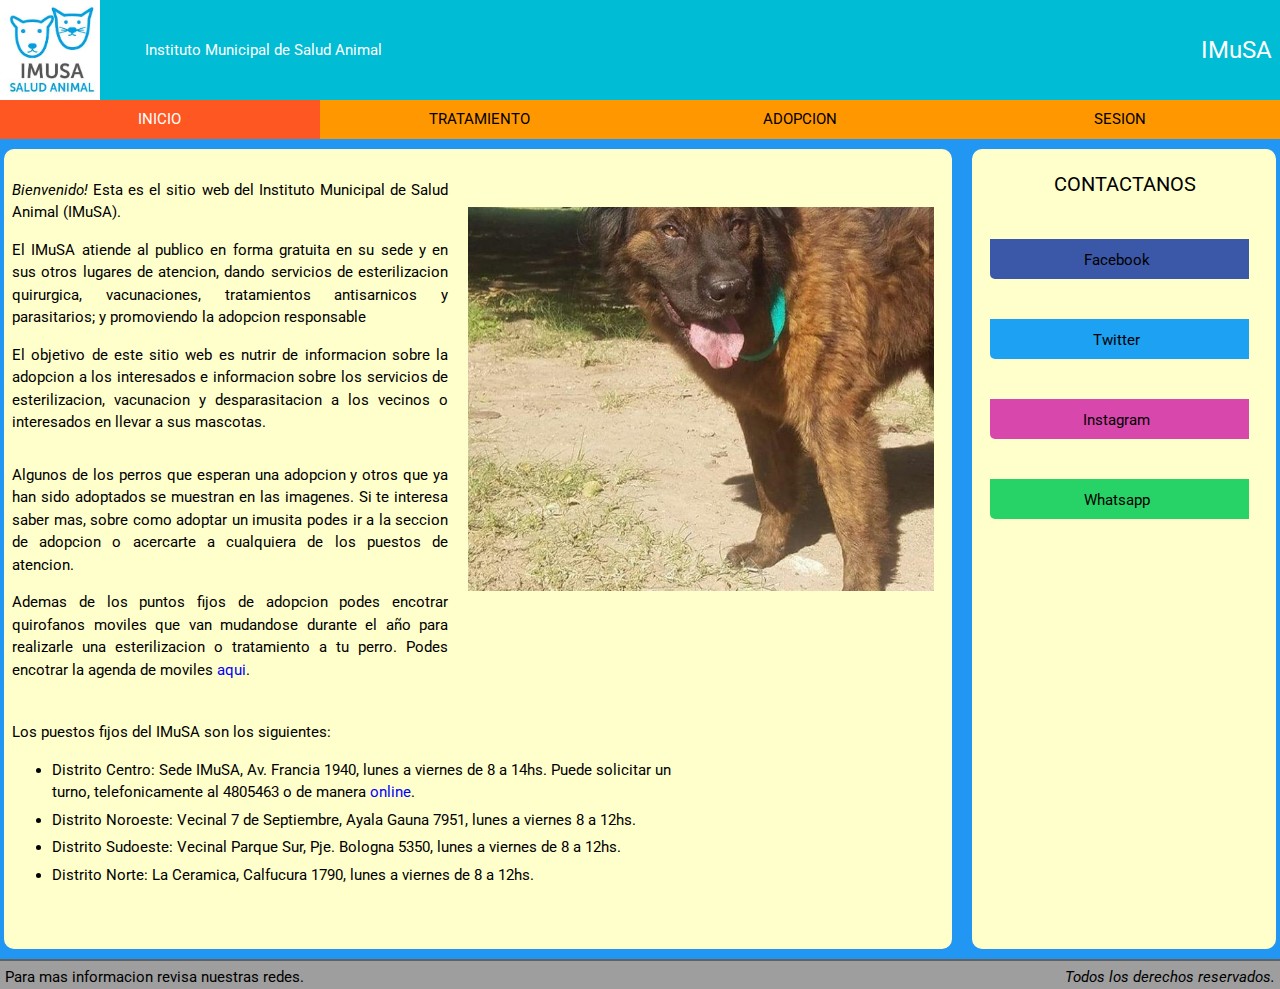
<file: index.html>
<!DOCTYPE html>
<html>

<head>
    <meta charset="UTF-8">
    <title>IMuSA Sitio Web</title>
    <link rel="stylesheet" href="https://fonts.googleapis.com/css?family=Roboto">
    <link rel="stylesheet" href="css/w3.css">
    <link rel="stylesheet" href="css/document.css">
    <link rel="stylesheet" href="css/nav.css">
    <script type="text/javascript" src="js/jquery-3.3.1.min.js"></script>
    <script type="text/javascript" src="js/sticky_nav.js"></script>
    <link rel="shortcut icon" href="img/logo.ico"/>
</head>

<body class="w3-blue">
    <header class="w3-padding-small w3-section w3-row header-container w3-cyan w3-text-white">
        <div class="w3-row" style="width:10%; min-width:100px">
            <img src="img/logo.jpeg" style="width:100px">
        </div>
        <div class="w3-row" style="width:20%; margin-left: 20px">
            Instituto Municipal de Salud Animal
        </div>
        <div class="w3-row" style="width:50%"></div>
        <div class="w3-row w3-xlarge w3-right-align" style="width:20%">
            IMuSA
        </div>
    </header>

    <nav id="navbar" class="w3-container w3-row" style="padding:0px">
        <button class="nav-item w3-btn w3-orange w3-hover-deep-orange w3-quarter" class="center-item">
            INICIO
        </button>
        <button onclick="location.href='html/tratamiento.html'"
            class="nav-item w3-btn w3-orange w3-hover-deep-orange w3-quarter" class="center-item">
            TRATAMIENTO
        </button>
        <button onclick="location.href='html/adopcion.html'"
            class="nav-item w3-btn w3-orange w3-hover-deep-orange w3-quarter" class="center-item">
            ADOPCION
        </button>
        <button onclick="location.href='php/sesion.php'"
            class="nav-item w3-btn w3-orange w3-hover-deep-orange w3-quarter">
            SESION
        </button>
    </nav>

    <div class="w3-container index-content" style="display:flex">
        <section class="w3-row-padding w3-pale-yellow" style="width: 75% !important">
            <div class="img-holder" style="height:60%; display:flex; align-items:center">
                <div class="slider" style="height:80%">
                    <ul>
                        <li>
                            <img src="./img/img07.jpg" alt="" class="w3-image">
                        </li>
                        <li>
                            <img src="./img/img08.jpg" alt="" class="w3-image">
                        </li>
                        <li>
                            <img src="./img/img10.jpg" alt="" class="w3-image">
                        </li>
                        <li>
                            <img src="./img/img01.jpg" alt="" class="w3-image">
                        </li>
                    </ul>
                </div>
            </div>
            <p style="margin-top: 30px">
                <i>Bienvenido!</i> Esta es el sitio web del Instituto Municipal de Salud Animal (IMuSA).
            </p>

            <p>
                El IMuSA atiende al publico en forma gratuita en su sede y en sus otros lugares de atencion, dando
                servicios de esterilizacion quirurgica, vacunaciones, tratamientos antisarnicos y parasitarios; y
                promoviendo la adopcion responsable
            </p>

            <p>
                El objetivo de este sitio web es nutrir de informacion sobre la adopcion a los interesados e informacion
                sobre los servicios de esterilizacion, vacunacion y desparasitacion a los vecinos o interesados en
                llevar
                a sus mascotas.
            </p>

            <p style="margin-top: 30px">
                Algunos de los perros que esperan una adopcion y otros que ya han sido adoptados se muestran
                en las imagenes. Si te interesa saber mas, sobre como adoptar un imusita podes ir a la seccion
                de adopcion o acercarte a cualquiera de los puestos de atencion.
            </p>

            <p>
                Ademas de los puntos fijos de adopcion podes encotrar quirofanos moviles que van mudandose durante
                el año para realizarle una esterilizacion o tratamiento a tu perro. Podes encotrar la agenda de moviles
                <a href="https://www.rosario.gob.ar/web/servicios/salud-animal/
        				esterilizacion-de-perros-y-gatos#agenda" style="text-decoration: normal;
        				color: blue">aqui</a>.
            </p>

            <p style="margin-top: 40px;">
                Los puestos fijos del IMuSA son los siguientes:
            </p>
            <ul class="puestos">
                <li>
                    Distrito Centro: Sede IMuSA, Av. Francia 1940, lunes a viernes de 8 a 14hs. Puede
                    solicitar un turno, telefonicamente al 4805463 o de manera
                    <a href="https://www.rosario.gob.ar/web/servicios/salud-animal/
        						esterilizacion-de-perros-y-gatos#turnos" style="text-decoration: normal;
        						color: blue">online</a>.
                </li>
                <li>
                    Distrito Noroeste: Vecinal 7 de Septiembre, Ayala Gauna 7951, lunes a viernes 8 a 12hs.
                </li>
                <li>
                    Distrito Sudoeste: Vecinal Parque Sur, Pje. Bologna 5350, lunes a viernes de 8 a 12hs.
                </li>
                <li>
                    Distrito Norte: La Ceramica, Calfucura 1790, lunes a viernes de 8 a 12hs.
                </li>
            </ul>
        </section>

        <aside class="w3-row-padding w3-pale-yellow" style="width: 24% !important; height: auto; margin-left:20px">
            <div class="link-box" style="font-size: 20px; display: flex; align-items: center; justify-content: center">
                CONTACTANOS
            </div>
            <button onclick="location.href='https://www.facebook.com/municipalidadrosario'" id="link-facebook"
                class="link-box w3-btn" style="background-color:#3b57a7">
                Facebook
            </button>
            <button onclick="location.href='https://twitter.com/MuniRosario'" id="link-twitter" class="link-box w3-btn"
                style="background-color:#1da1f2">
                Twitter
            </button>
            <button onclick="location.href='https://bit.ly/insta_munirosario'" id="link-instagram"
                class="link-box w3-btn" style="background-color:#d847ac">
                Instagram
            </button>
            <button onclick="location.href='http://www.youtube.com/Munirosario'" id="link-youtube"
                class="link-box w3-btn" style="background-color: #27d367">
                Whatsapp
            </button>
        </aside>
    </div>

    <footer class="w3-gray w3-border-dark-gray w3-border-top" style="border-width: 2px !important">
        <div style="float:left">Para mas informacion revisa nuestras redes. </div>
        <div style="float:right"><i>Todos los derechos reservados.</i></div>
    </footer>
</body>

</html>
</file>
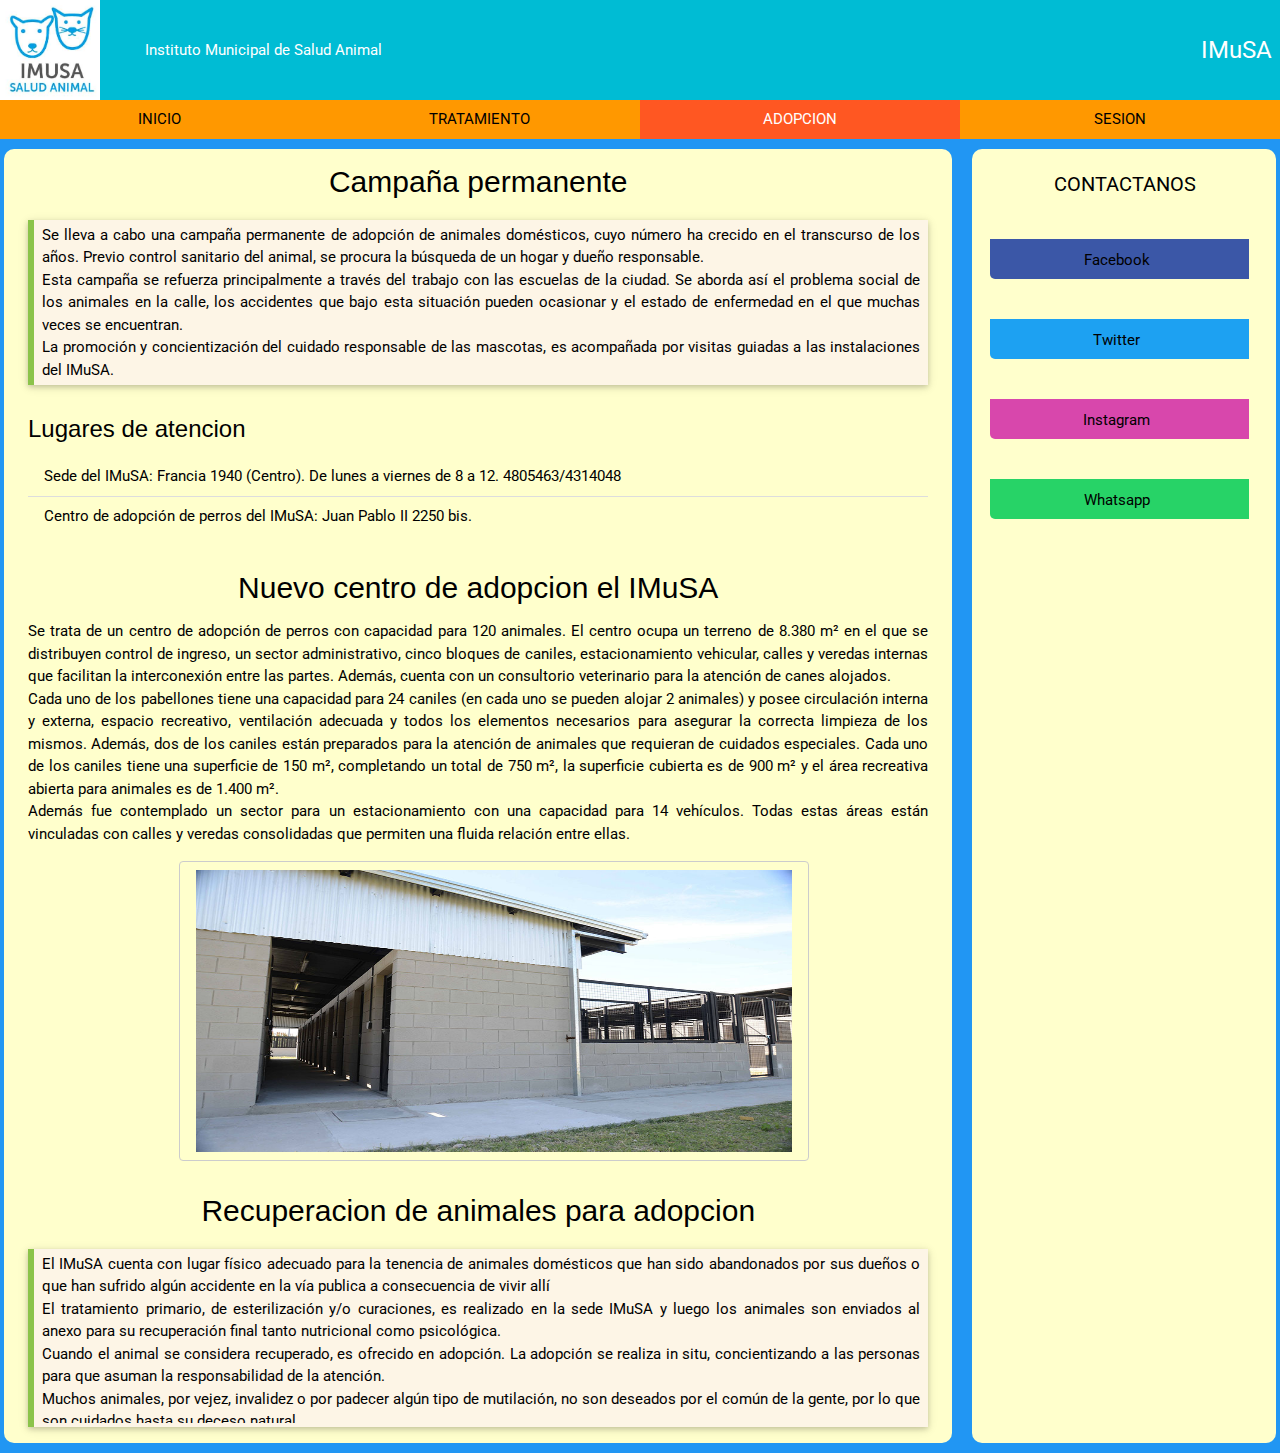
<file: html/adopcion.html>
<!DOCTYPE html>
<html>

<head>
    <meta charset="UTF-8">
    <title>IMuSA Sitio Web</title>
    <link rel="stylesheet" href="https://fonts.googleapis.com/css?family=Roboto">
    <link rel="stylesheet" href="../css/w3.css">
    <link rel="stylesheet" href="../css/document.css">
    <link rel="stylesheet" href="../css/nav.css">
    <script src="../js/jquery-3.3.1.min.js"></script>
    <script src="../js/sticky_nav.js"></script>
    <link rel="shortcut icon" href="../img/logo.ico"/>
</head>

<body class="w3-blue">
    <header class="w3-padding-small w3-section w3-row header-container w3-cyan w3-text-white">
        <div class="w3-row" style="width:10%; min-width:100px">
            <img src="../img/logo.jpeg" style="width:100px">
        </div>
        <div class="w3-row" style="width:20%; margin-left: 20px">
            Instituto Municipal de Salud Animal
        </div>
        <div class="w3-row" style="width:50%"></div>
        <div class="w3-row w3-xlarge w3-right-align" style="width:20%">
            IMuSA
        </div>
    </header>

    <nav id="navbar" class="w3-container w3-row" style="padding:0px">
        <button onclick="location.href='../index.html'"
            class="nav-item w3-btn w3-orange w3-hover-deep-orange w3-quarter" id="inicio" class="center-item">
            INICIO
        </button>
        <button onclick="location.href='tratamiento.html'"
            class="nav-item w3-btn w3-orange w3-hover-deep-orange w3-quarter" id="contacto" class="center-item">
            TRATAMIENTO
        </button>
        <button class="nav-item w3-btn w3-orange w3-hover-deep-orange w3-quarter" id="adopcion" class="center-item">
            ADOPCION
        </button>
        <button onclick="location.href='../php/sesion.php'"
            class="nav-item w3-btn w3-orange w3-hover-deep-orange w3-quarter" id="sesion" class="center-item">
            SESION
        </button>
    </nav>

    <div class="w3-container index-content" style="display:flex">
        <section class="w3-row-padding w3-pale-yellow" style="height:auto !important; width: 75% !important">
            <h2 class="w3-center">Campaña permanente</h2>

            <div class="w3-card w3-leftbar w3-padding-small w3-margin w3-border-light-green w3-sand w3-margin-top"
                style="text-align: justify">
                <div style="max-height: 170px; overflow-y: auto">
                    Se lleva a cabo una campaña permanente de adopción de animales domésticos, cuyo número ha crecido en
                    el
                    transcurso de los años. Previo control sanitario del animal, se procura la búsqueda de un hogar y
                    dueño
                    responsable.
                    <br>
                    Esta campaña se refuerza principalmente a través del trabajo con las escuelas de la ciudad. Se
                    aborda
                    así el
                    problema social de los animales en la calle, los accidentes que bajo esta situación pueden ocasionar
                    y
                    el
                    estado de enfermedad en el que muchas veces se encuentran.
                    <br>
                    La promoción y concientización del cuidado responsable de las mascotas, es acompañada por visitas
                    guiadas a
                    las instalaciones del IMuSA.
                    <br>
                </div>
            </div>

            <div class="w3-container">
                <h3>Lugares de atencion</h3>
                <ul class="w3-ul">
                    <li> Sede del IMuSA: Francia 1940 (Centro). De lunes a viernes de 8 a 12. 4805463/4314048 </li>
                    <li> Centro de adopción de perros del IMuSA: Juan Pablo II 2250 bis. </li>
                </ul>
            </div>

            <h2 class="w3-center" style="margin-top:30px">Nuevo centro de adopcion el IMuSA</h2>
            <div class="w3-container" style="text-align: justify">
                Se trata de un centro de adopción de perros con capacidad para 120 animales. El centro ocupa un terreno
                de 8.380 m² en el que se distribuyen control de ingreso, un sector administrativo, cinco bloques de
                caniles, estacionamiento vehicular, calles y veredas internas que facilitan la interconexión entre las
                partes. Además, cuenta con un consultorio veterinario para la atención de canes alojados.
                <br>
                Cada uno de los pabellones tiene una capacidad para 24 caniles (en cada uno se pueden alojar 2 animales)
                y posee circulación interna y externa, espacio recreativo, ventilación adecuada y todos los elementos
                necesarios para asegurar la correcta limpieza de los mismos. Además, dos de los caniles están preparados
                para la atención de animales que requieran de cuidados especiales. Cada uno de los caniles tiene una
                superficie de 150 m², completando un total de 750 m², la superficie cubierta es de 900 m² y el área
                recreativa abierta para animales es de 1.400 m².
                <br>
                Además fue contemplado un sector para un estacionamiento con una capacidad para 14 vehículos. Todas
                estas áreas están vinculadas con calles y veredas consolidadas que permiten una fluida relación entre
                ellas.
                <br>

                <div class="w3-margin" style="display:flex; justify-content: center; width:100%">
                    <img src="../img/foto_imusa.jpg" class="w3-border w3-padding w3-round
                    " width="70%" height="300px">
                </div>
            </div>

            <h2 class="w3-center">Recuperacion de animales para adopcion</h2>

            <div class="w3-card w3-leftbar w3-padding-small w3-margin w3-border-light-green w3-sand w3-margin-top"
                style="text-align: justify">
                <div style="max-height: 170px; overflow-y: auto">
                    El IMuSA cuenta con lugar físico adecuado para la tenencia de animales domésticos que han sido
                    abandonados por sus dueños o que han sufrido algún accidente en la vía publica a consecuencia de
                    vivir
                    allí
                    <br>
                    El tratamiento primario, de esterilización y/o curaciones, es realizado en la sede IMuSA y luego los
                    animales son enviados al anexo para su recuperación final tanto nutricional como psicológica.
                    <br>
                    Cuando el animal se considera recuperado, es ofrecido en adopción. La adopción se realiza in situ,
                    concientizando a las personas para que asuman la responsabilidad de la atención.
                    <br>
                    Muchos animales, por vejez, invalidez o por padecer algún tipo de mutilación, no son deseados por el
                    común de la gente, por lo que son cuidados hasta su deceso natural.
                    <br>
                    El sector de caniles para perros es elogiado y copiado por otras municipalidades del país por su
                    formato
                    cómodo y amplio tanto para los animales como para el personal que los atiende.
                </div>
            </div>
        </section>

        <aside class="w3-row-padding w3-pale-yellow" style="width: 24% !important; height: auto; margin-left:20px">
            <div class="link-box" style="font-size: 20px; display: flex; align-items: center; justify-content: center">
                CONTACTANOS
            </div>
            <button onclick="location.href='https://www.facebook.com/municipalidadrosario'" class="link-box w3-btn"
                style="background-color:#3b57a7">
                Facebook
            </button>
            <button onclick="location.href='https://twitter.com/MuniRosario'" class="link-box w3-btn"
                style="background-color:#1da1f2">
                Twitter
            </button>
            <button onclick="location.href='https://bit.ly/insta_munirosario'" class="link-box w3-btn"
                style="background-color:#d847ac">
                Instagram
            </button>
            <button onclick="location.href='http://www.youtube.com/Munirosario'" class="link-box w3-btn"
                style="background-color: #27d367">
                Whatsapp
            </button>
        </aside>
    </div>
</body>

</html>
</file>
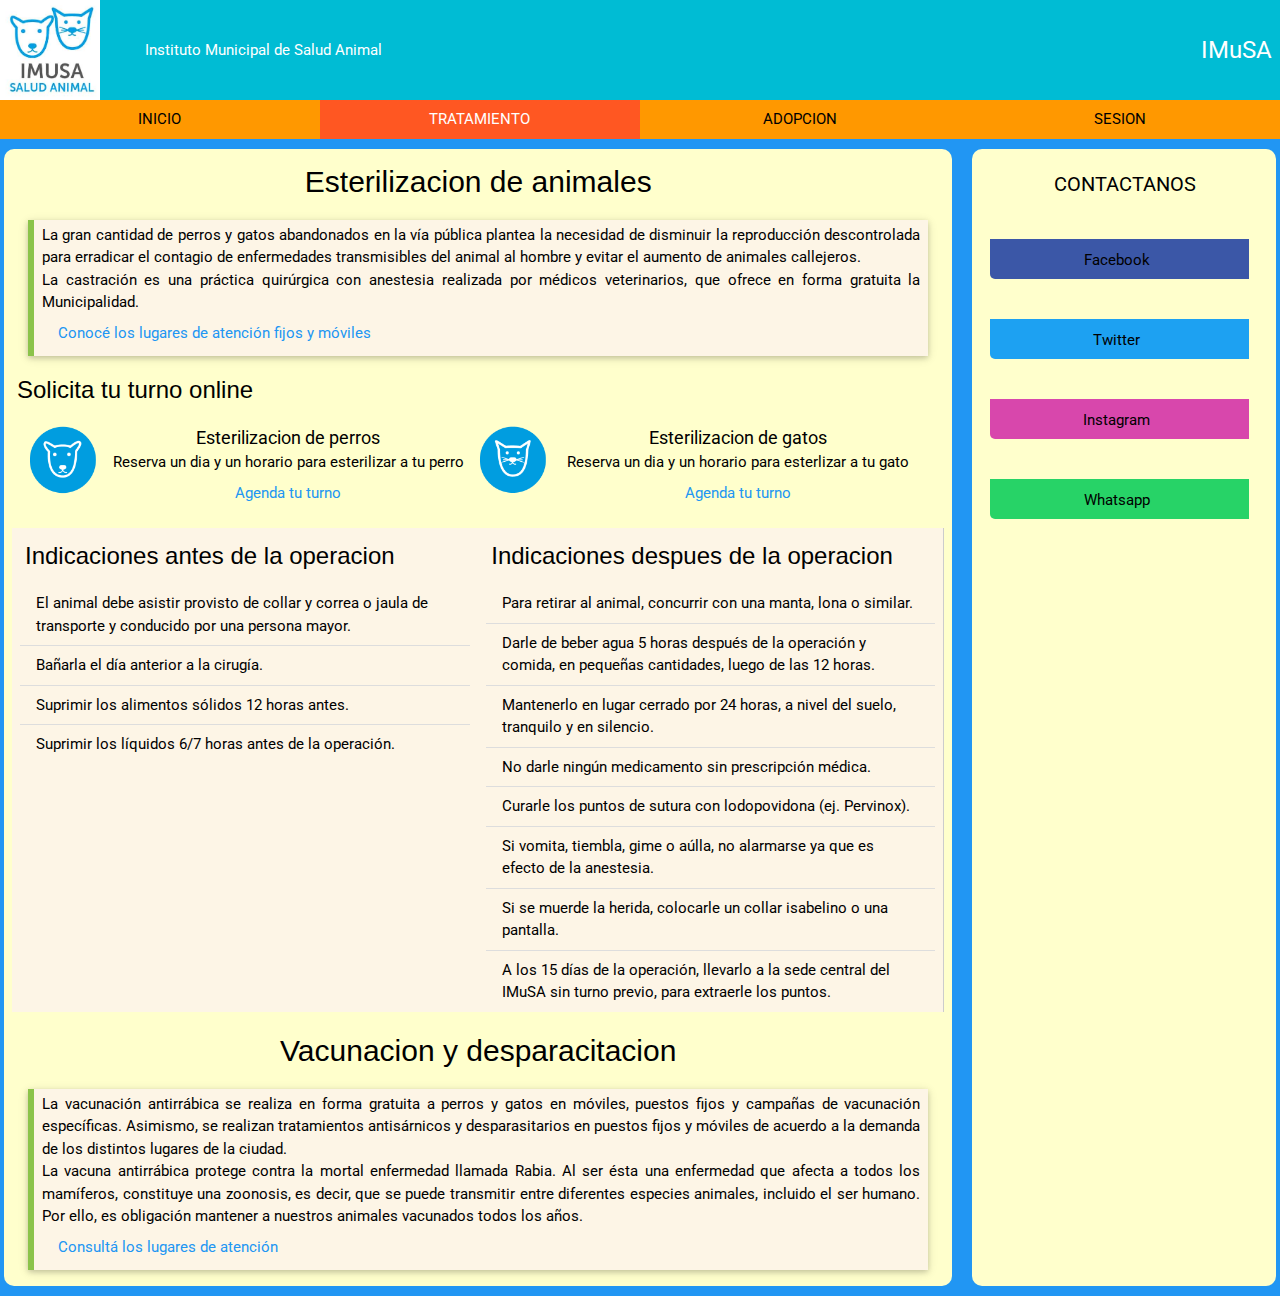
<file: html/tratamiento.html>
<!DOCTYPE html>
<html>

<head>
    <meta charset="UTF-8">
    <title>IMuSA Sitio Web</title>
    <link rel="stylesheet" href="https://fonts.googleapis.com/css?family=Roboto">
    <link rel="stylesheet" href="../css/w3.css">
    <link rel="stylesheet" href="../css/document.css">
    <link rel="stylesheet" href="../css/nav.css">
    <script src="../js/jquery-3.3.1.min.js"></script>
    <script src="../js/sticky_nav.js"></script>
    <link rel="shortcut icon" href="../img/logo.ico"/>
</head>

<body class="w3-blue">
    <header class="w3-padding-small w3-section w3-row header-container w3-cyan w3-text-white">
        <div class="w3-row" style="width:10%; min-width:100px">
            <img src="../img/logo.jpeg" style="width:100px">
        </div>
        <div class="w3-row" style="width:20%; margin-left: 20px">
            Instituto Municipal de Salud Animal
        </div>
        <div class="w3-row" style="width:50%"></div>
        <div class="w3-row w3-xlarge w3-right-align" style="width:20%">
            IMuSA
        </div>
    </header>

    <nav class="w3-container w3-row" id='navbar' style="padding:0px">
        <button onclick="location.href='../index.html'"
            class="nav-item w3-btn w3-orange w3-hover-deep-orange w3-quarter" id="inicio" class="center-item">
            INICIO
        </button>
        <button class="nav-item w3-btn w3-orange w3-hover-deep-orange w3-quarter" id="contacto" class="center-item">
            TRATAMIENTO
        </button>
        <button onclick="location.href='adopcion.html'"
            class="nav-item w3-btn w3-orange w3-hover-deep-orange w3-quarter" id="adopcion" class="center-item">
            ADOPCION
        </button>
        <button onclick="location.href='../php/sesion.php'"
            class="nav-item w3-btn w3-orange w3-hover-deep-orange w3-quarter" id="sesion" class="center-item">
            SESION
        </button>
    </nav>

    <div class="w3-container index-content" style="display:flex">
        <section class="w3-row-padding w3-pale-yellow" style="height:auto !important; width: 75% !important">
            <h2 class="w3-center">Esterilizacion de animales</h2>

            <div class="w3-card w3-leftbar w3-padding-small w3-margin w3-border-light-green w3-sand w3-margin-top"
                style="text-align: justify">
                <div style="max-height: 150px; overflow-y: auto">
                    La gran cantidad de perros y gatos abandonados en la vía pública plantea la necesidad de disminuir
                    la
                    reproducción
                    descontrolada para erradicar el contagio de enfermedades transmisibles del animal al hombre y evitar
                    el
                    aumento de
                    animales callejeros.
                    <br>
                    La castración es una práctica quirúrgica con anestesia realizada por médicos veterinarios, que
                    ofrece en
                    forma
                    gratuita la Municipalidad.
                    <br>
                </div>
                <a class="w3-btn w3-text-blue">Conocé los lugares de atención fijos y móviles</a>
            </div>

            <h3 style="margin-left:5px" class="w3-margin-top">Solicita tu turno online</h2>

                <div class="w3-container w3-margin-top">
                    <div class="w3-row w3-half w3-center">
                        <img src="../img/logo_perro.png" style="width:70px; float:left">
                        <span class="w3-large">Esterilizacion de perros</span> <br>
                        Reserva un dia y un horario para esterilizar a tu perro
                        <a class="w3-btn w3-text-blue">Agenda tu turno</a>
                    </div>
                    <div class="w3-row w3-half w3-center">
                        <img src="../img/logo-gato.png" style="width:70px; float:left">
                        <span class="w3-large">Esterilizacion de gatos</span> <br>
                        Reserva un dia y un horario para esterlizar a tu gato
                        <a class="w3-btn w3-text-blue">Agenda tu turno</a>
                    </div>
                </div>


                <div class="w3-container w3-sand w3-border-light-gray w3-margin-top" style="padding:0 !important">
                    <div style="max-height:500px; overflow-y:auto">
                        <div class="w3-row-padding w3-half">
                            <h3 style='margin-left:5px'>Indicaciones antes de la operacion</h3>
                            <ul class="w3-ul w3-hoverable">
                                <li> El animal debe asistir provisto de collar y correa o jaula de transporte y
                                    conducido por una
                                    persona mayor.
                                </li>
                                <li> Bañarla el día anterior a la cirugía.</li>
                                <li> Suprimir los alimentos sólidos 12 horas antes.</li>
                                <li> Suprimir los líquidos 6/7 horas antes de la operación.</li>
                            </ul>
                        </div>

                        <div class="w3-row-padding w3-half w3-border-right">
                            <h3 style='margin-left:5px'>Indicaciones despues de la operacion</h3>
                            <ul class="w3-ul w3-hoverable">
                                <li> Para retirar al animal, concurrir con una manta, lona o similar.</li>
                                <li> Darle de beber agua 5 horas después de la operación y comida, en pequeñas
                                    cantidades, luego de las
                                    12 horas.
                                </li>
                                <li> Mantenerlo en lugar cerrado por 24 horas, a nivel del suelo, tranquilo y en
                                    silencio.</li>
                                <li> No darle ningún medicamento sin prescripción médica.</li>
                                <li> Curarle los puntos de sutura con lodopovidona (ej. Pervinox).</li>
                                <li> Si vomita, tiembla, gime o aúlla, no alarmarse ya que es efecto de la anestesia.
                                </li>
                                <li> Si se muerde la herida, colocarle un collar isabelino o una pantalla.</li>
                                <li> A los 15 días de la operación, llevarlo a la sede central del IMuSA sin turno
                                    previo, para
                                    extraerle los
                                    puntos.</li>
                            </ul>
                        </div>
                    </div>
                </div>

                <h2 class="w3-center w3-margin-top">Vacunacion y desparacitacion</h2>
                <div class="w3-card w3-leftbar w3-padding-small w3-margin w3-border-light-green w3-sand w3-margin-top"
                    style="text-align: justify">
                    <div style="max-height: 200px; overflow-y:auto">
                        La vacunación antirrábica se realiza en forma gratuita a perros y gatos en móviles, puestos
                        fijos y campañas de
                        vacunación específicas. Asimismo, se realizan tratamientos antisárnicos y desparasitarios en
                        puestos fijos y móviles
                        de acuerdo a la demanda de los distintos lugares de la ciudad. <br>

                        La vacuna antirrábica protege contra la mortal enfermedad llamada Rabia. Al ser ésta una
                        enfermedad que afecta a
                        todos los mamíferos, constituye una zoonosis, es decir, que se puede transmitir entre diferentes
                        especies animales,
                        incluido el ser humano. Por ello, es obligación mantener a nuestros animales vacunados todos los
                        años. <br>
                    </div>
                    <a class="w3-btn w3-text-blue">Consultá los lugares de atención</a>
                </div>
        </section>

        <aside class="w3-row-padding w3-pale-yellow" style="width: 24% !important; height: auto; margin-left:20px">
            <div class="link-box" style="font-size: 20px; display: flex; align-items: center; justify-content: center">
                CONTACTANOS
            </div>
            <button onclick="location.href='https://www.facebook.com/municipalidadrosario'" class="link-box w3-btn"
                style="background-color:#3b57a7">
                Facebook
            </button>
            <button onclick="location.href='https://twitter.com/MuniRosario'" class="link-box w3-btn"
                style="background-color:#1da1f2">
                Twitter
            </button>
            <button onclick="location.href='https://bit.ly/insta_munirosario'" class="link-box w3-btn"
                style="background-color:#d847ac">
                Instagram
            </button>
            <button onclick="location.href='http://www.youtube.com/Munirosario'" class="link-box w3-btn"
                style="background-color: #27d367">
                Whatsapp
            </button>
        </aside>
    </div>
</body>

</html>
</file>
<file: css/document.css>
body {
    background-color: #adadad;
    font-family: Roboto, sans-serif
}
</file>
<file: css/nav.css>
/*             NAV              */
* {
	box-sizing: border-box;
}

#distance-header-nav {
    height: 7px;
}

nav {
	/*inicio contacto*/
    background-color: #ffb080;
    width: 100%;
    height: 10%; 
	display: flex;
	margin: 0 0 10px 0;
}

.sticky {
	position: fixed;
	top: 0;
	height: auto;
}

.sticky + .index-content {
	padding-top: 60px !important;
}

.center-item {
	flex-grow: 1;
}

.nav-item {
    text-align: center;
    /* border-style: solid;
	border-width: 2px;
	border-color: #000000; */
	font-family: inherit;
	font-size: 15px;
	border-width: 1px !important;
}

a {
    color: inherit;
    text-decoration: none;
}

/*           HEADER        */
.header-container {
    width: 100%;
	height: 100px;
    background-color: #007cca;
	color: white;
	display: flex;
	align-items: center;
	margin: 0 0 !important;
	padding-left: 0 !important;
}

#nombre-pagina {
    font-size: 20px;
	flex-grow: 1;
	padding-left: 10px;
	flex-basis: 0;
}

#space {
	flex-grow: 2;
}

#imagen {
	flex-grow: 0.3;
	flex-basis: 0;
	padding-left: 10px;
	padding-top: 3px;
}

#costado-imagen{
	flex-grow: 0.5;
    font-size: 50px;
	flex-basis: 0;
}

/*           SECTION         */
section {
	float: left;
	background-color: #ffeeee;
	height: 800px;
	padding: 10px;
	border-radius: 10px;
}

.index-content {
	padding: 0px !important;
	margin: 10px 4px 10px 4px !important;
	height: auto;
}

.img-holder {
	width: 50%;
	height: 500px;
	float: right;
	margin: 10px 10px 10px 20px;
}

section p {
	text-align: justify;
	margin-top: 10px;
}

.slider {
	width: 100%;
	height: inherit;
	margin: auto;
	overflow: hidden;
}

.slider ul {
	display: flex;
	align-items: center;
	padding: 0;
	margin: 0;
	width: 400%;
	height: inherit;

	animation: cambio 20s infinite alternate linear;
}

.slider li {
	width: 100%;
	list-style: none;
}

.slider img {
	width: 100%;
}

@keyframes cambio {
	0% {margin-left: 0;}
	20% {margin-left: 0;}
	
	25% {margin-left: -100%;}
	45% {margin-left: -100%;}
	
	50% {margin-left: -200%;}
	70% {margin-left: -200%;}
	
	75% {margin-left: -300%;}
	100% {margin-left: -300%;}
}

.puestos {
	width: 75%;
}

.puestos li {
	margin: 0 0 5px 0;
}

/*           ASIDE        */
aside {
	float: right;
	background-color: #ffeeee;
	height: 800px;
	border-radius: 10px;
}

.link-box {
	margin: 10px 10px 30px 10px;
	border-bottom-left-radius: 5px;
	width: 90%;
	height: 40px;
	padding-left: 10px;
	padding-top: 10px;
}

/*           FOOTER             */
.clear-block {
	clear: both;
}

footer {
	width: 100%;
	height: 30px;
	padding: 5px;
	margin-top: 10px;
	border-top: 2px solid #005d98;
	background-color: #6e6e6e;
	color: white;
	text-align: right;
	clear: both;
}
</file>
